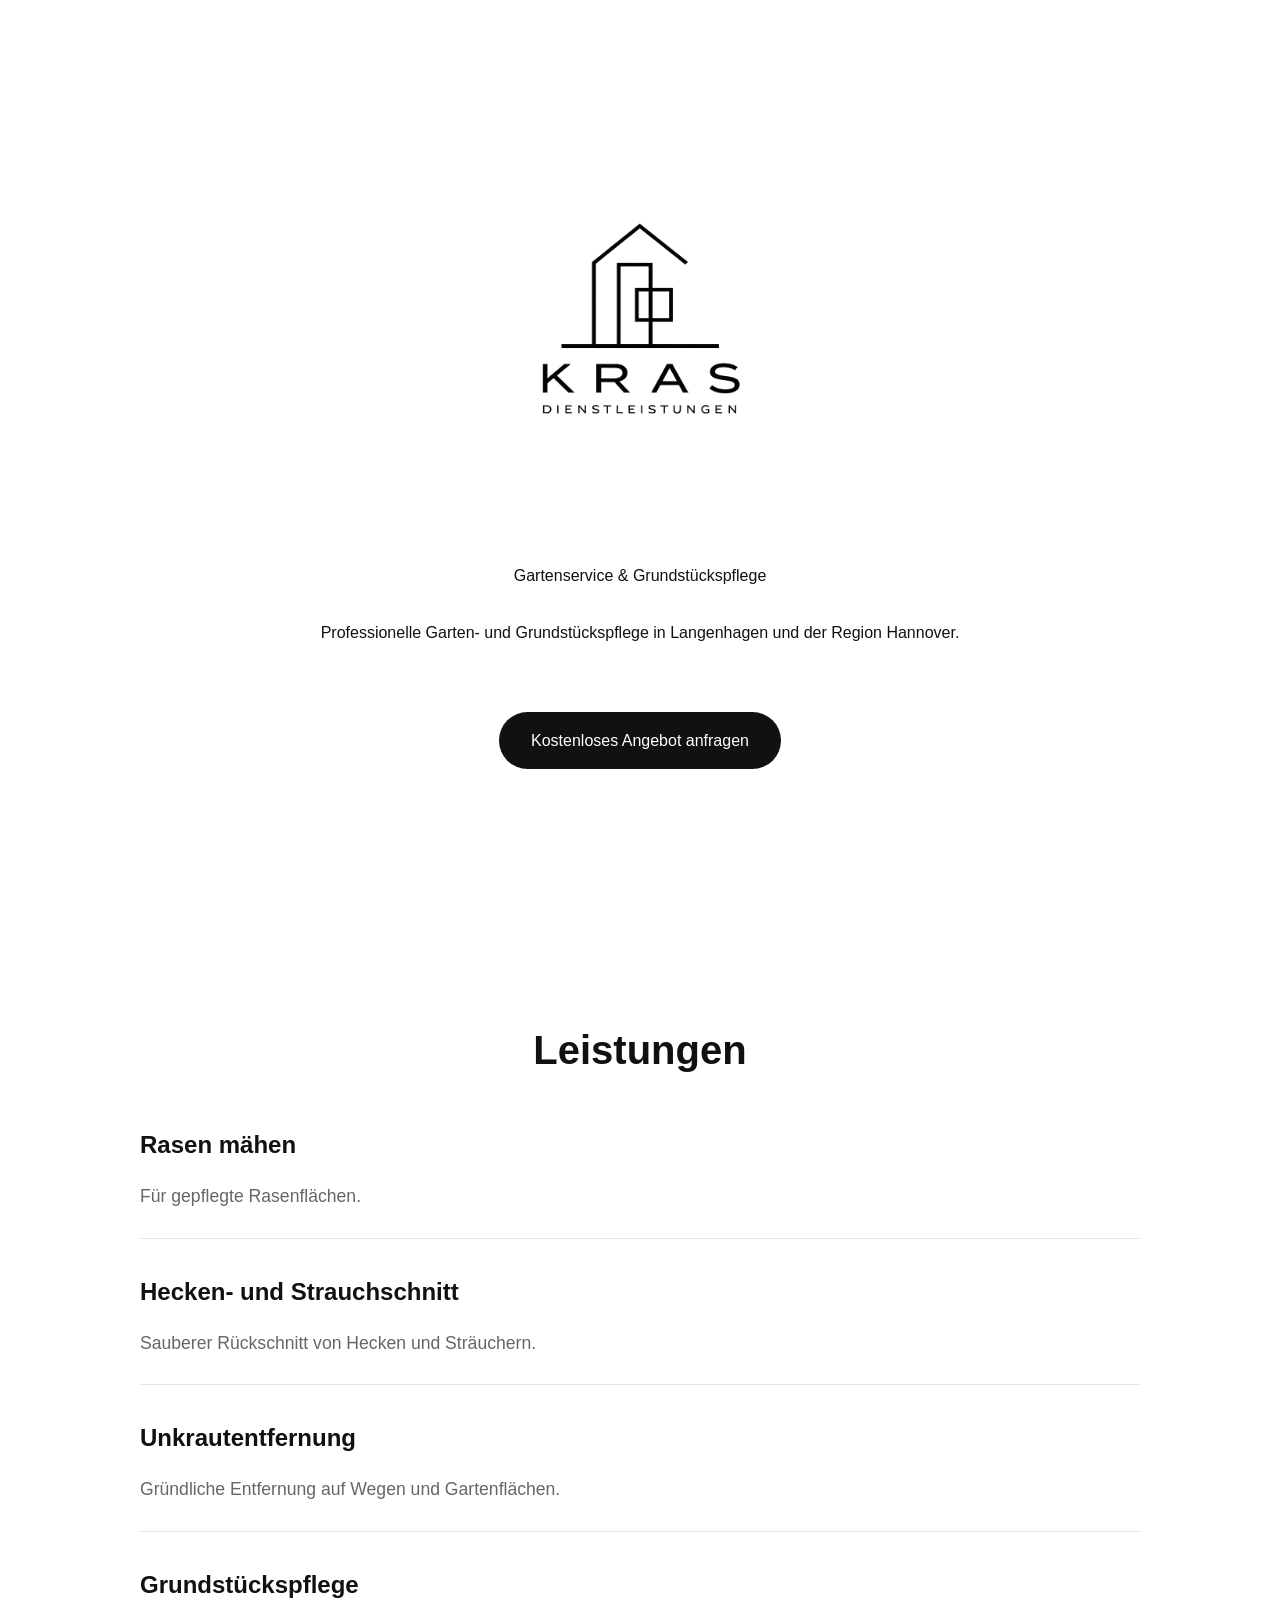
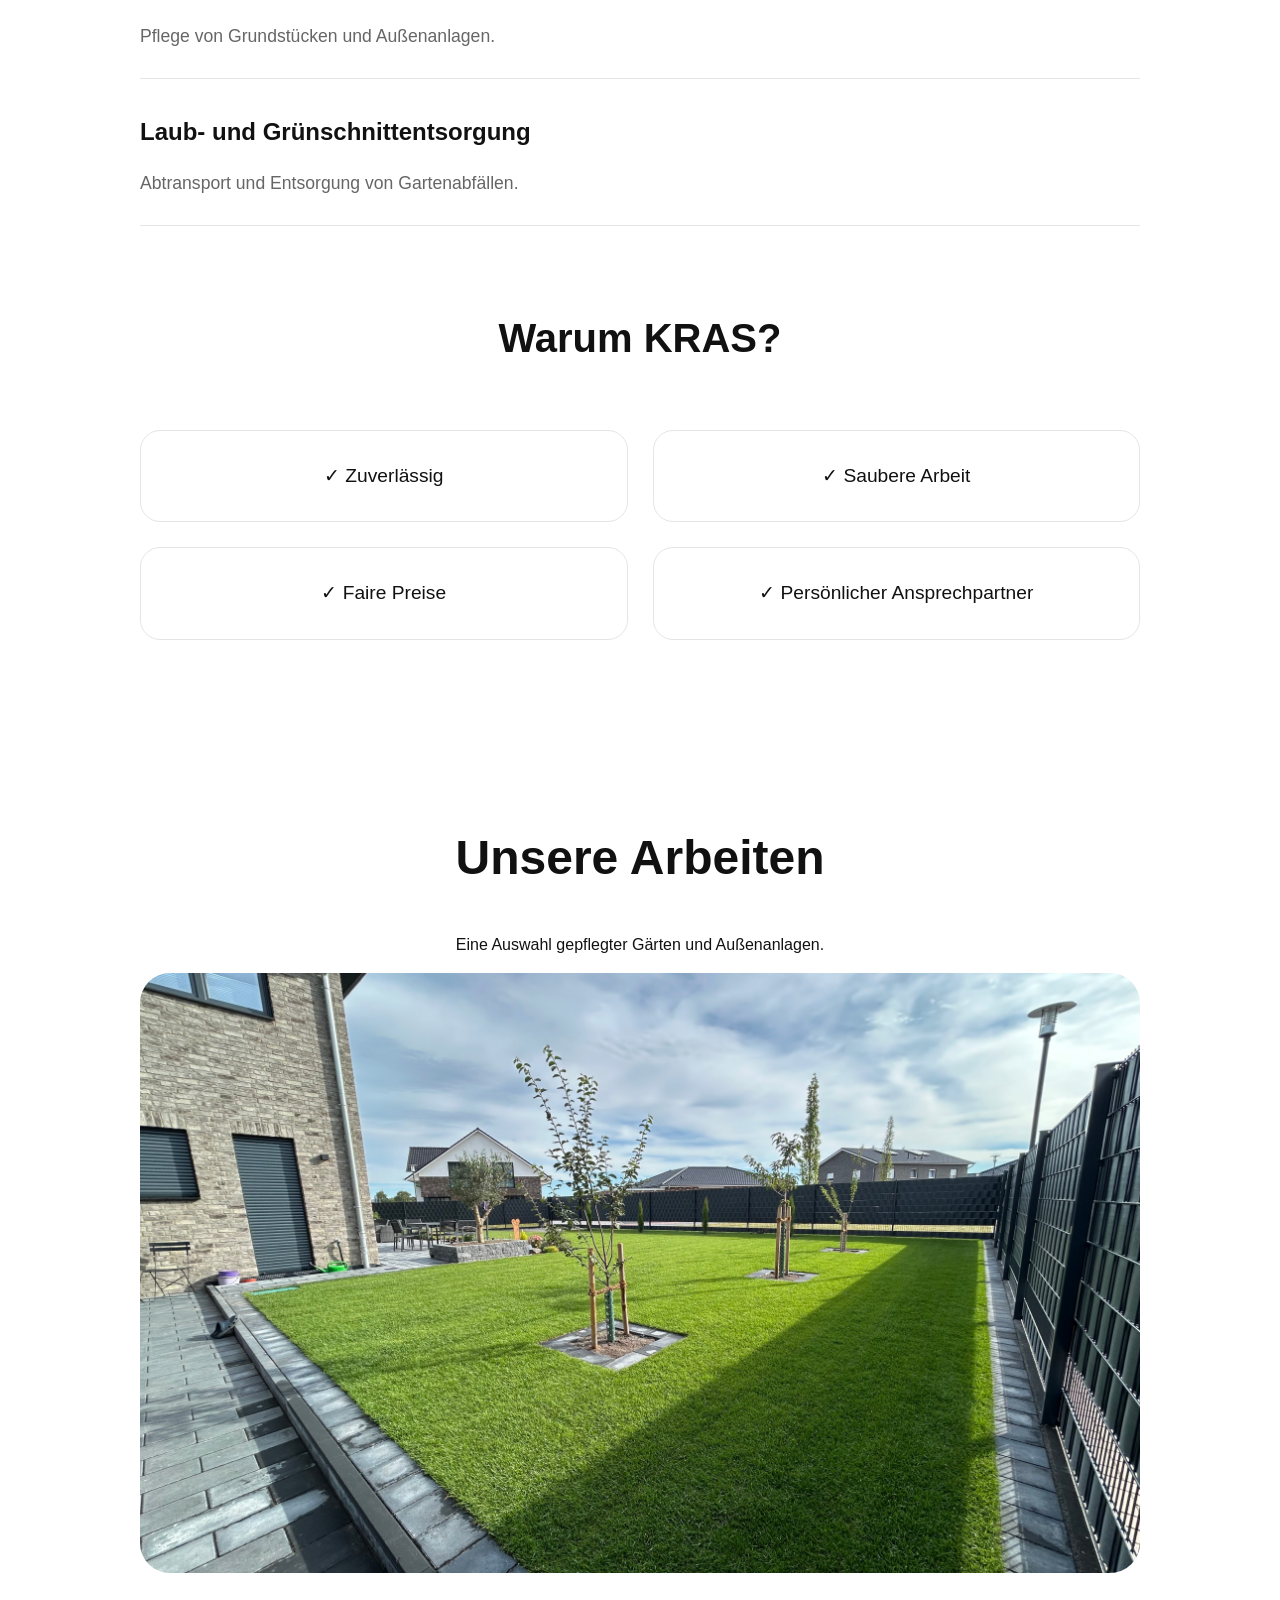
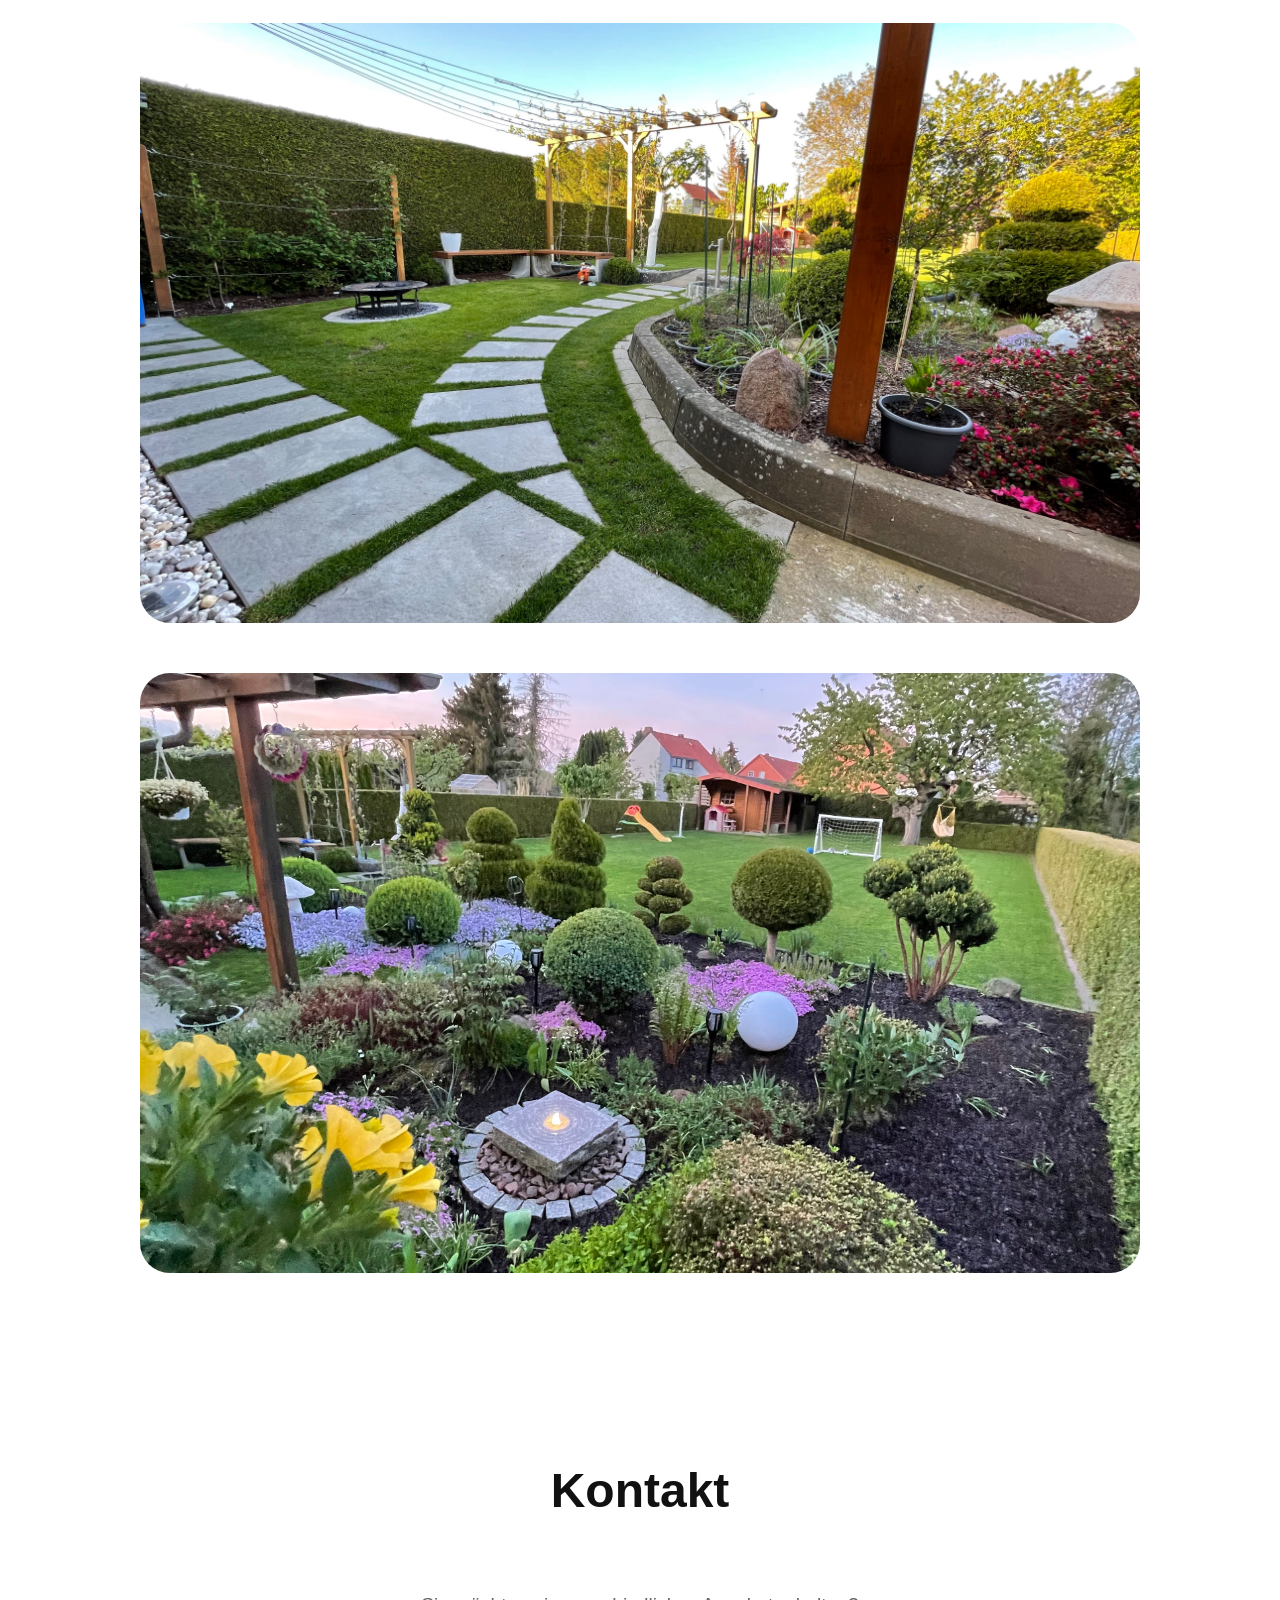
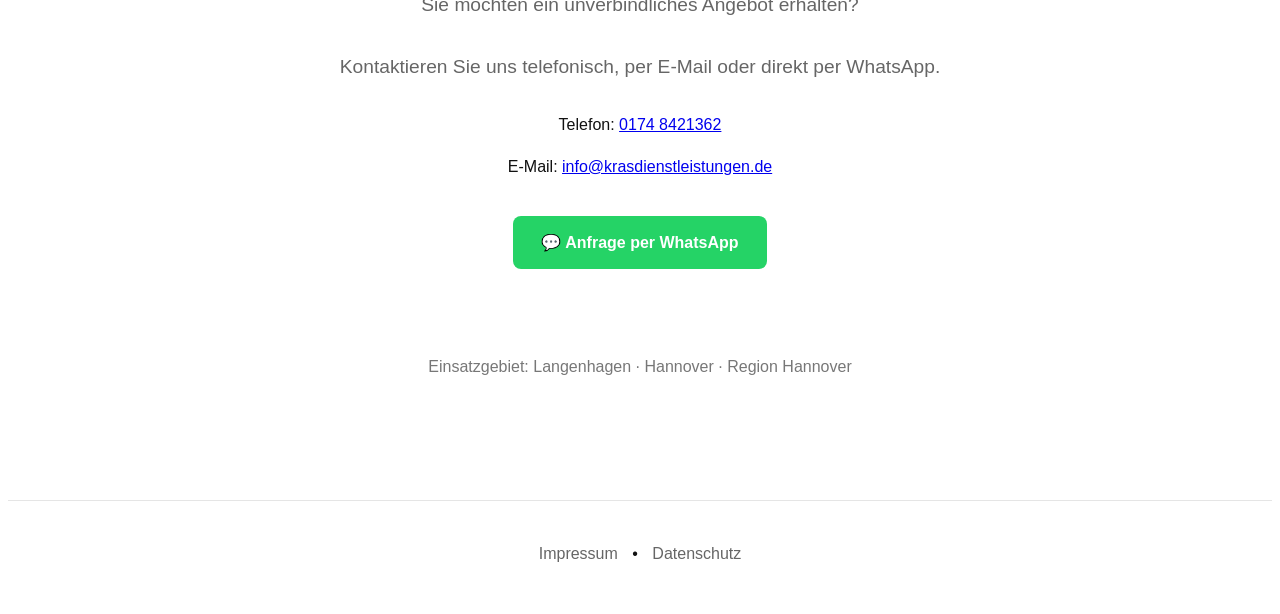
<file: index.html>
<!DOCTYPE html>
<html lang="de">
<head>
    <!-- Google tag (gtag.js) -->
<script async src="https://www.googletagmanager.com/gtag/js?id=G-FJYT5D300S"></script>
<script>
  window.dataLayer = window.dataLayer || [];
  function gtag(){dataLayer.push(arguments);}
  gtag('js', new Date());

  gtag('config', 'G-FJYT5D300S');
</script>
    <meta charset="UTF-8">
    <meta name="viewport" content="width=device-width, initial-scale=1.0">
    <title>KRAS Dienstleistungen</title>
    <meta name="description" content="Gartenservice & Grundstückspflege in Hannover und Umgebung.">
    <link rel="stylesheet" href="style.css">
</head>
<body>
    <section class="hero">
        <img src="logo.png" alt="KRAS Dienstleistungen Logo" class="logo">

        <p class="subtitle">
            Gartenservice & Grundstückspflege
        </p>
<p class="intro">
    Professionelle Garten- und Grundstückspflege in Langenhagen und der Region Hannover.
</p>
<a href="#kontakt" class="cta-button">
Kostenloses Angebot anfragen
</a>

    </section>

<section class="services">

    <h2>Leistungen</h2>

    <div class="service">
    <h3>Rasen mähen</h3>
    <p>Für gepflegte Rasenflächen.</p>
</div>

<div class="service">
    <h3>Hecken- und Strauchschnitt</h3>
    <p>Sauberer Rückschnitt von Hecken und Sträuchern.</p>
</div>

<div class="service">
    <h3>Unkrautentfernung</h3>
    <p>Gründliche Entfernung auf Wegen und Gartenflächen.</p>
</div>

<div class="service">
    <h3>Grundstückspflege</h3>
    <p>Pflege von Grundstücken und Außenanlagen.</p>
</div>

<div class="service">
    <h3>Laub- und Grünschnittentsorgung</h3>
    <p>Abtransport und Entsorgung von Gartenabfällen.</p>
</div>

</section>

    <section class="why">

    <h2>Warum KRAS?</h2>

    <div class="why-grid">
        <div class="why-item">
            ✓ Zuverlässig
        </div>

        <div class="why-item">
            ✓ Saubere Arbeit
        </div>

        <div class="why-item">
            ✓ Faire Preise
        </div>

        <div class="why-item">
            ✓ Persönlicher Ansprechpartner
        </div>
    </div>

</section>
<section class="gallery">

    <h2>Unsere Arbeiten</h2>
    <p class="gallery-subtitle">
Eine Auswahl gepflegter Gärten und Außenanlagen.
</p>

    <div class="gallery-grid">
        <img src="garten1.jpg" alt="Gepflegte Grünanlage">
        <img src="garten2.jpg" alt="Gartenpflege">
        <img src="garten3.jpg" alt="Außenanlage">
    </div>

</section>
    
<section id="kontakt" class="contact-section">

    <h2>Kontakt</h2>

    <p class="contact-text">
        Sie möchten ein unverbindliches Angebot erhalten?<br><br>
        Kontaktieren Sie uns telefonisch, per E-Mail oder direkt per WhatsApp.
    </p>

    <p>
        Telefon:
        <a href="tel:+491748421362">0174 8421362</a>
    </p>

    <p>
        E-Mail:
        <a href="mailto:info@krasdienstleistungen.de">
            info@krasdienstleistungen.de
        </a>
    </p>

    <a href="https://wa.me/491748421362" target="_blank" class="whatsapp-button">
        💬 Anfrage per WhatsApp
    </a>

    <p class="contact-location">
        Einsatzgebiet: Langenhagen · Hannover · Region Hannover
    </p>

</section>

<footer class="footer">
    <a href="impressum.html">Impressum</a>
    <span>•</span>
    <a href="datenschutz.html">Datenschutz</a>
</footer>

<div class="mobile-contact-bar">
    <a href="https://wa.me/491748421362"
       target="_blank"
       rel="noopener"
       class="mobile-request">
        Anfrage
    </a>

    <a href="tel:+491748421362" class="mobile-call">
        Anrufen
    </a>
</div>

</body>
</html>
</file>
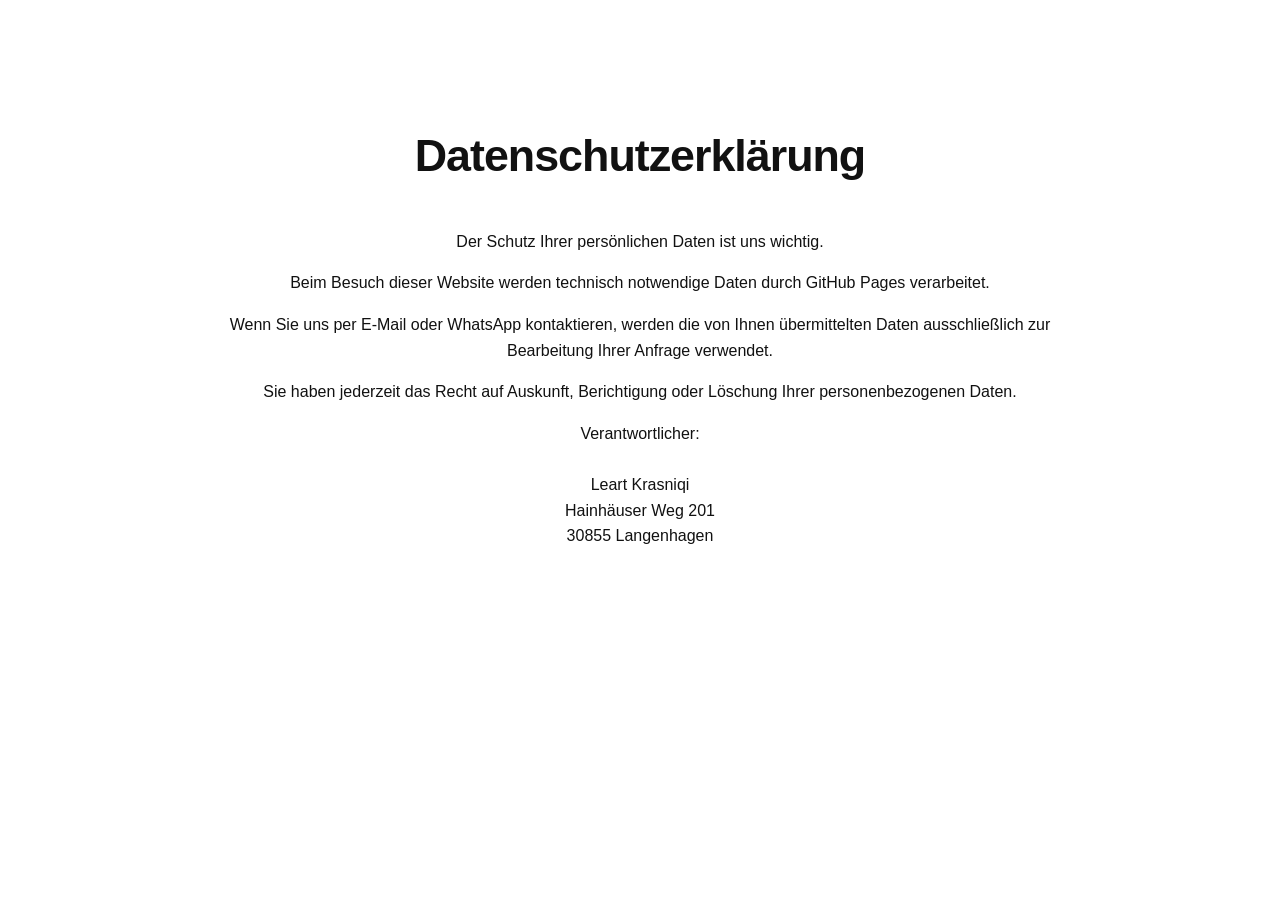
<file: datenschutz.html>
<!DOCTYPE html>
<html lang="de">
<head>
  <!-- Google tag (gtag.js) -->
<script async src="https://www.googletagmanager.com/gtag/js?id=G-FJYT5D300S"></script>
<script>
  window.dataLayer = window.dataLayer || [];
  function gtag(){dataLayer.push(arguments);}
  gtag('js', new Date());

  gtag('config', 'G-FJYT5D300S');
</script>
<meta charset="UTF-8">
<meta name="viewport" content="width=device-width, initial-scale=1.0">
<title>Datenschutz - KRAS Dienstleistungen</title>
<link rel="stylesheet" href="style.css">
</head>
<body>

<section class="contact-section">
  
<h1 class="legal-title">Datenschutzerklärung</h1>

<p>
Der Schutz Ihrer persönlichen Daten ist uns wichtig.
</p>

<p>
Beim Besuch dieser Website werden technisch notwendige Daten durch GitHub Pages verarbeitet.
</p>

<p>
Wenn Sie uns per E-Mail oder WhatsApp kontaktieren, werden die von Ihnen übermittelten Daten ausschließlich zur Bearbeitung Ihrer Anfrage verwendet.
</p>

<p>
Sie haben jederzeit das Recht auf Auskunft, Berichtigung oder Löschung Ihrer personenbezogenen Daten.
</p>

<p>
Verantwortlicher:
<br><br>
Leart Krasniqi<br>
Hainhäuser Weg 201<br>
30855 Langenhagen
</p>

</section>

</body>
</html>
</file>
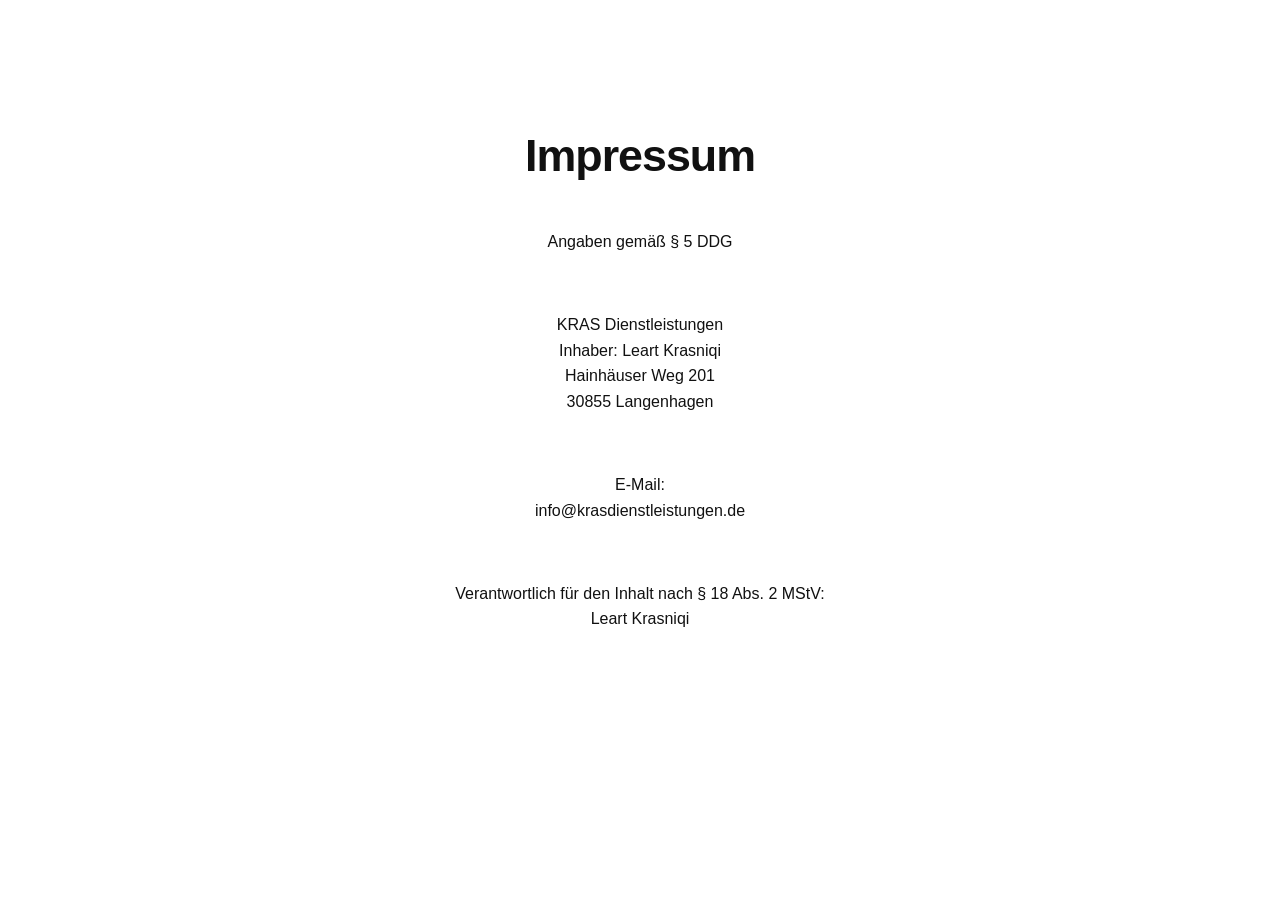
<file: impressum.html>
<!DOCTYPE html>
<html lang="de">
<head>
  <!-- Google tag (gtag.js) -->
<script async src="https://www.googletagmanager.com/gtag/js?id=G-FJYT5D300S"></script>
<script>
  window.dataLayer = window.dataLayer || [];
  function gtag(){dataLayer.push(arguments);}
  gtag('js', new Date());

  gtag('config', 'G-FJYT5D300S');
</script>
<meta charset="UTF-8">
<meta name="viewport" content="width=device-width, initial-scale=1.0">
<title>Impressum - KRAS Dienstleistungen</title>
<link rel="stylesheet" href="style.css">
</head>
<body>

<section class="contact-section">

<h1>Impressum</h1>

<p>Angaben gemäß § 5 DDG</p>

<br>

<p>
KRAS Dienstleistungen<br>
Inhaber: Leart Krasniqi<br>
Hainhäuser Weg 201<br>
30855 Langenhagen
</p>

<br>

<p>
E-Mail:<br>
info@krasdienstleistungen.de
</p>

<br>

<p>
Verantwortlich für den Inhalt nach § 18 Abs. 2 MStV:<br>
Leart Krasniqi
</p>

</section>

</body>
</html>
</file>
<file: style.css>
Das *{
    margin:0;
    padding:0;
    box-sizing:border-box;
}

html{
    scroll-behavior:smooth;
}

body{
    font-family:-apple-system,BlinkMacSystemFont,"SF Pro Display","Helvetica Neue",sans-serif;
    background:#ffffff;
    color:#111111;
    line-height:1.6;
}

.hero{
    min-height:90vh;
    display:flex;
    flex-direction:column;
    justify-content:center;
    align-items:center;
    text-align:center;
    padding:40px;
}
.logo{
    width:600px;
    max-width:90%;
    margin-bottom:10px;

    opacity:0;

    animation:logoIntro 2.2s ease forwards;

    will-change:transform, opacity;
}

@keyframes logoIntro{
    from{
        opacity:0;
    }

    to{
        opacity:1;
    }
}
h1{
    font-size:clamp(2.2rem,3.5vw,3.8rem);
    letter-spacing:-1px;
}
.subtitle{
    opacity:0;
    animation:fadeUp 1s ease forwards;
    animation-delay:1.4s;

}

.intro{
    opacity:0;
    animation:fadeUp 1s ease forwards;
    animation-delay:1.4s;
}

.cta-button{
    opacity:0;
    animation:fadeUp 1s ease forwards;
    animation-delay:2.0s;
}
.leistungen,
.kontakt{
    max-width:900px;
    margin:120px auto;
    padding:0 40px;
    text-align:center;
}

h2{
    font-size:3rem;
    font-weight:600;
    margin-bottom:60px;
}

ul{
    list-style:none;
}

li{
    padding:35px 0;
    border-bottom:1px solid #ececec;
    font-size:1.4rem;
    transition:.3s;
}

li:hover{
    padding-left:20px;
}

.kontakt p{
    font-size:1.3rem;
}

@media(max-width:768px){

    .logo{
        width:280px;
        max-width:85%;
        margin-bottom:30px;
    }
    
   .hero{
        min-height:auto;
        padding:120px 20px 80px;
    }
     h1{
        font-size:2.4rem;
        line-height:1.1;
        word-break:break-word;
    }

    h2{
        font-size:2rem;
    }

    .intro{
     font-size:0.95rem;
    line-height:1.6;
    max-width:300px;
    }

    li{
        font-size:1.1rem;
    }
    .subtitle{
    font-size:0.95rem;
    font-weight:500;    
    }
    .cta-button{
    padding:14px 28px;
    font-size:1rem;
    }
}
nav{
    position:fixed;
    top:0;
    left:0;
    width:100%;
    display:flex;
    justify-content:space-between;
    align-items:center;
    padding:25px 60px;
    background:rgba(255,255,255,.95);
    backdrop-filter:blur(10px);
    z-index:1000;
}

nav a{
    text-decoration:none;
    color:#111;
}

.nav-links{
    display:flex;
    gap:40px;
}
.cta-button{
    display:inline-block;
    margin-top:50px;
    background:#111;
    color:#fff;
    padding:16px 32px;
    border-radius:999px;
    text-decoration:none;
    font-weight:500;
}

.cta-button:hover{
    opacity:0.9;
}

@media(max-width:768px){

    nav{
        padding:20px;
    }

    .nav-links{
        gap:20px;
    }
}
.services{
    max-width:1000px;
    margin:30px auto;
    padding:0 40px;
    margin-top:120px;
}

.services h2{
    font-size:2.5rem;
    font-weight:600;
    margin-bottom:10px;
    text-align:center;
}

.service{
    padding:10px 0;
    border-bottom:1px solid #e5e5e5;
}

.service h3{
    font-size:1.5rem;
    font-weight:600;
    margin-bottom:8px;
}

.service p{
    color:#666;
    font-size:1.1rem;
}
.why{
    max-width:1000px;
    margin:80px auto;
    padding:0 40px;
    text-align:center;
}

.why h2{
    font-size:2.5rem;
    margin-bottom:60px;
}

.why-grid{
    display:grid;
    grid-template-columns:repeat(2,1fr);
    gap:25px;
}

.why-item{
    padding:30px;
    border:1px solid #e5e5e5;
    border-radius:20px;
    font-size:1.2rem;
    font-weight:500;
}

@media(max-width:768px){

    .why-grid{
        grid-template-columns:1fr;
    }

}
.whatsapp-button {
    display: inline-block;
    margin-top: 20px;
    margin-bottom: 60px;
    padding: 14px 28px;
    background-color: #25D366;
    color: #ffffff;
    text-decoration: none;
    border-radius: 8px;
    font-weight: 600;
    transition: all 0.2s ease;
}

.whatsapp-button:hover {
    background-color: #1EBE57;
    transform: translateY(-2px);
}
.contact-mail{
    display:block;
    margin:30px 0;
    font-size:1.3rem;
    font-weight:600;
    color:#111;
    text-decoration:none;
}
.contact-section{
    max-width:900px;
    margin:120px auto;
    padding:0 40px;
    text-align:center;
}

.contact-text{
    font-size:1.2rem;
    color:#666;
    margin-bottom:30px;
}

.contact-location{
    margin-top:25px;
    color:#777;
}
@keyframes fadeUp{
    from{
        opacity:0;
        transform:translateY(30px);
    }

    to{
        opacity:1;
        transform:translateY(0);
    }
}
.footer{
    text-align:center;
    padding:40px 20px;
    border-top:1px solid #e5e5e5;
    margin-top:100px;
}

.footer a{
    color:#666;
    text-decoration:none;
    margin:0 10px;
}

.footer a:hover{
    color:#111;
}
#kontakt{
    scroll-margin-top: 50px;
}
.legal-content{
    text-align:left;
    max-width:700px;
    margin:auto;
}
.gallery{
    max-width:1000px;
    margin:180px auto;
    padding:0 40px;
    text-align:center;
}

.gallery h2{
    margin-bottom:35px;
}

.gallery-grid{
    display:flex;
    flex-direction:column;
    gap:50px;
}

.gallery-grid img{
    width:100%;
    height:600px;
    object-fit:cover;
    border-radius:30px;
    transition:transform .4s ease;
}

.gallery-grid img:hover{
    transform:scale(1.02);
}

@media(max-width:768px){

    .gallery{
        margin:120px auto;
        padding:0 20px;
    }

    .gallery-grid img{
        height:280px;
        border-radius:20px;
    }
   
.gallery-subtitle{
    color:#666;
    font-size:1.1rem;
    margin-bottom:40px;
}
 }

/* Kontaktleiste: standardmäßig auf allen Geräten aus */
.mobile-contact-bar {
    display: none !important;
}

/* Nur auf Smartphones */
@media screen and (max-width: 768px) {

    body {
        padding-bottom: 110px;
    }

    .mobile-contact-bar {
        display: flex !important;
        position: fixed;
        left: 16px;
        right: 16px;
        bottom: calc(12px + env(safe-area-inset-bottom));

        padding: 12px;
        gap: 10px;

        background: #ffffff;
        border: 1px solid #e5e5e5;
        border-radius: 22px;
        box-shadow: 0 4px 25px rgba(0,0,0,0.12);

        z-index: 9999;

        opacity: 0;
        animation: mobileBarIn 0.5s ease 2.2s forwards;
    }

    .mobile-contact-bar a {
        flex: 1;
        display: flex;
        justify-content: center;
        align-items: center;
        min-height: 54px;
        padding: 12px 8px;

        border-radius: 999px;
        text-decoration: none;
        font-size: 16px;
        font-weight: 600;
    }

    .mobile-request {
        background: #111111;
        color: #ffffff;
    }

    .mobile-call {
        background: #ffffff;
        color: #111111;
        border: 1px solid #111111;
    }

    .hero .cta-button {
        display: none !important;
    }

    @keyframes mobileBarIn {
        from {
            opacity: 0;
            transform: translateY(20px);
        }
        to {
            opacity: 1;
            transform: translateY(0);
        }
    }
}

    /* Alten Anfrage-Button auf Smartphones ausblenden */
@media (max-width: 768px) {
    .hero .cta-button {
        display: none;
    }
}
    .mobile-contact-bar {
    display: none !important;
}

@media screen and (max-width: 768px) {
    .mobile-contact-bar {
        display: flex !important;
    }

    .hero .cta-button {
        display: none !important;
    }
}
</file>
